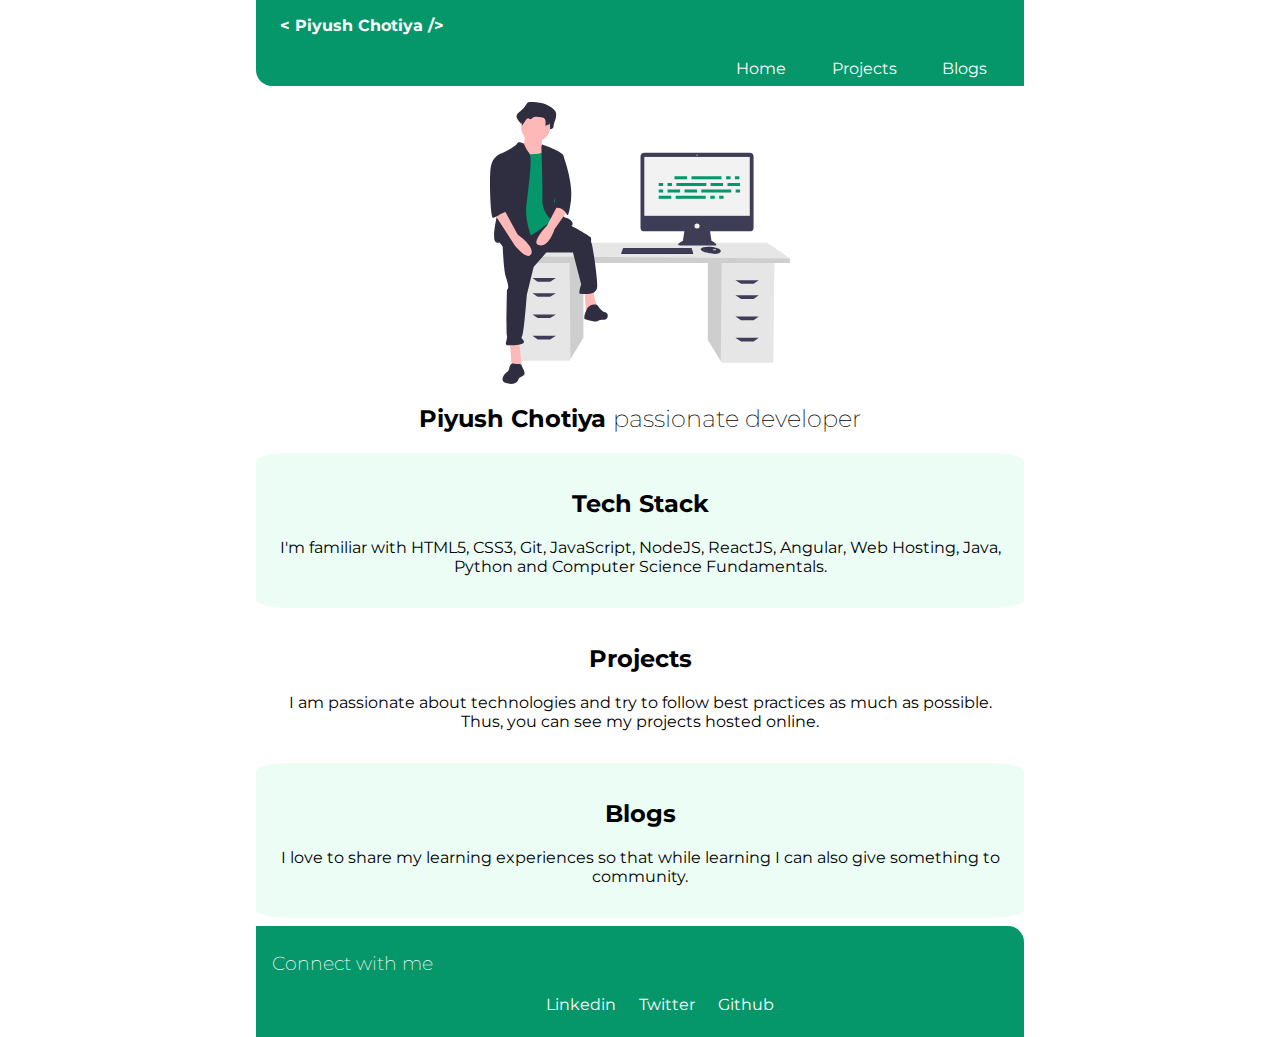
<file: index.html>
<!DOCTYPE html>
<html>
    <head>
        <meta charset="utf-8">
        <meta http-equiv="X-UA-Compatible" content="IE=edge">
        <title></title>
        <meta name="description" content="">
        <meta name="viewport" content="width=device-width, initial-scale=1">
        <link rel="stylesheet" href="./css/styles.css">
    </head>
    <body>
        <!-- Navigation Bar -->
        <nav class="navbar">
            <div class="navbrand">&lt; Piyush Chotiya /&gt;</div>
            <ul class="navList">
                <li class="navitem"> 
                    <a class="link" href="/"> Home </a>
                </li>
                <li class="navitem">
                    <a class="link" href="/"> Projects </a>
                </li>
                <li class="navitem">
                    <a class="link" href="/"> Blogs </a>
                </li>
            </ul>
        </nav>

        <!-- Hero Section -->
        <header class="heroPart">
            <img src="./assets/portfolio_img.svg" alt="portfolio-img"/>
            <h2 class="heroHeader">Piyush Chotiya <span class="subheading"> passionate developer </span></h2>
        </header>

        <!-- Sections for content -->
        <section class="techSection">
            <h2 class="sectionHeading"> Tech Stack </h2>
            <p class="sectionContent"> I'm familiar with HTML5, CSS3, Git, JavaScript, NodeJS, ReactJS, Angular, Web Hosting, Java, Python and Computer Science Fundamentals. </p>
        </section>

        <section class="projectSection">
            <h2 class="sectionHeading"> Projects </h2>
            <p class="sectionContent"> I am passionate about technologies and try to follow best practices as much as possible. Thus, you can see my projects hosted online. </p>
        </section>

        <section class="blogSection">
            <h2 class="sectionHeading"> Blogs </h2>
            <p class="sectionContent"> I love to share my learning experiences so that while learning I can also give something to community. </p>
        </section>


        <!-- Footer for portfolio -->
        <footer class="footer">
            <h3 class="footerHeading"> Connect with me </h3>
            <ul class="mediaList">
                <li class="mediaItem">
                    <a class="link" href="/">Linkedin</a>
                </li>
                <li class="mediaItem">
                    <a class="link" href="/">Twitter</a>
                </li>
                <li class="mediaItem">
                    <a class="link" href="/">Github</a>
                </li>
            </ul>
        </footer>
    </body>
</html>
</file>
<file: css/styles.css>
@import url('https://fonts.googleapis.com/css2?family=Montserrat&display=swap');


*{
    font-family: 'Montserrat', sans-serif;
}

body{
    box-sizing: border-box;
    margin: 0;
}

@media screen and (min-width: 480px) {
    html, body {
        height: 100%;
    }
    
    html {
        display: table;
        margin: 0% 20%;
    }
    
    body {
        display: table-cell;
    }
}

:root{
    --theme-color: #059669;
    --text-color: white;
    --section-color: #ECFDF5;
}

.navbar{
    background-color: var(--theme-color);
    border-bottom-left-radius: 1rem;
}

.navbar .navbrand{
    color: var(--text-color);
    padding: 1rem 0rem 0rem 1.5rem;
    font-weight: bold;
}

.navbar .navList{
    list-style-type: none;
    text-align: right;
    padding: 0.5rem 1rem 0.5rem 0rem;
}

.navbar .navList .navitem{
    display: inline;
    padding: 0.2rem 1.3rem;
}

.link{
    color: var(--text-color);
    text-decoration: none;
}


.link:hover{
    text-decoration: underline;
}
/*
    Hero Header Section
*/
.heroPart{

}

.heroPart > img{
    margin: auto;
    max-width: 300px;
    display: block;
    height: auto;
    object-fit: cover;
}

.heroPart .heroHeader{
    text-align: center;
}

.heroHeader .subheading{
    font-weight: 200;
}

/*
    sections part
*/

section{
    padding: 1rem;
    border-radius: 5%;
}

.techSection{
    background-color: var(--section-color);
}

.blogSection{
    background-color: var(--section-color);
}

.sectionHeading{
    text-align: center;
}

.sectionContent{
    text-align: center;
}

button{
    padding: 0.6rem;
    border-radius: 1rem;
    border: none;
    background-color: var(--theme-color);
    color: var(--text-color);
    outline: none;
}

.content{
    text-align: center;
}

/*
    Footer Section
*/

.footer{
    border-top-right-radius: 1rem;
    background-color: var(--theme-color);
    padding: 0.5rem 0rem;
    margin-top: 0.5rem;
}

.footer .footerHeading{
    padding: 0rem 1rem;
    color: var(--text-color);
    font-weight: 200;
}

.footer .mediaList{
    list-style-type: none;
    text-align: center;
}

.footer .mediaList .mediaItem{
    display: inline;
    padding: 0.6rem;
}

/*
    Projects page section 
*/


.projectSection .projectHeading{
    font-weight: bolder;
    font-size: x-large;
}

.projectSection .techStackContent{
    font-weight: bolder;
    font-size: large;
}

.technologies{
    font-weight: normal;
    text-align: justify;
    word-wrap: break-word;
    white-space: normal;
}

.liveDemoSection{
    list-style-type: none;
    padding-left: 0;
}

.liveDemoSection > li{
    display: inline;
    text-align: left;
}

.hostedProject > button{
    border-radius: 0.3rem;
    padding: 0.6rem;
}

.hostedCode > button{
    border-radius: 0.3rem;
    padding: 0.6rem;
    color: var(--theme-color);
    background-color: transparent;
    border: 0.8px solid var(--theme-color);
}
</file>
